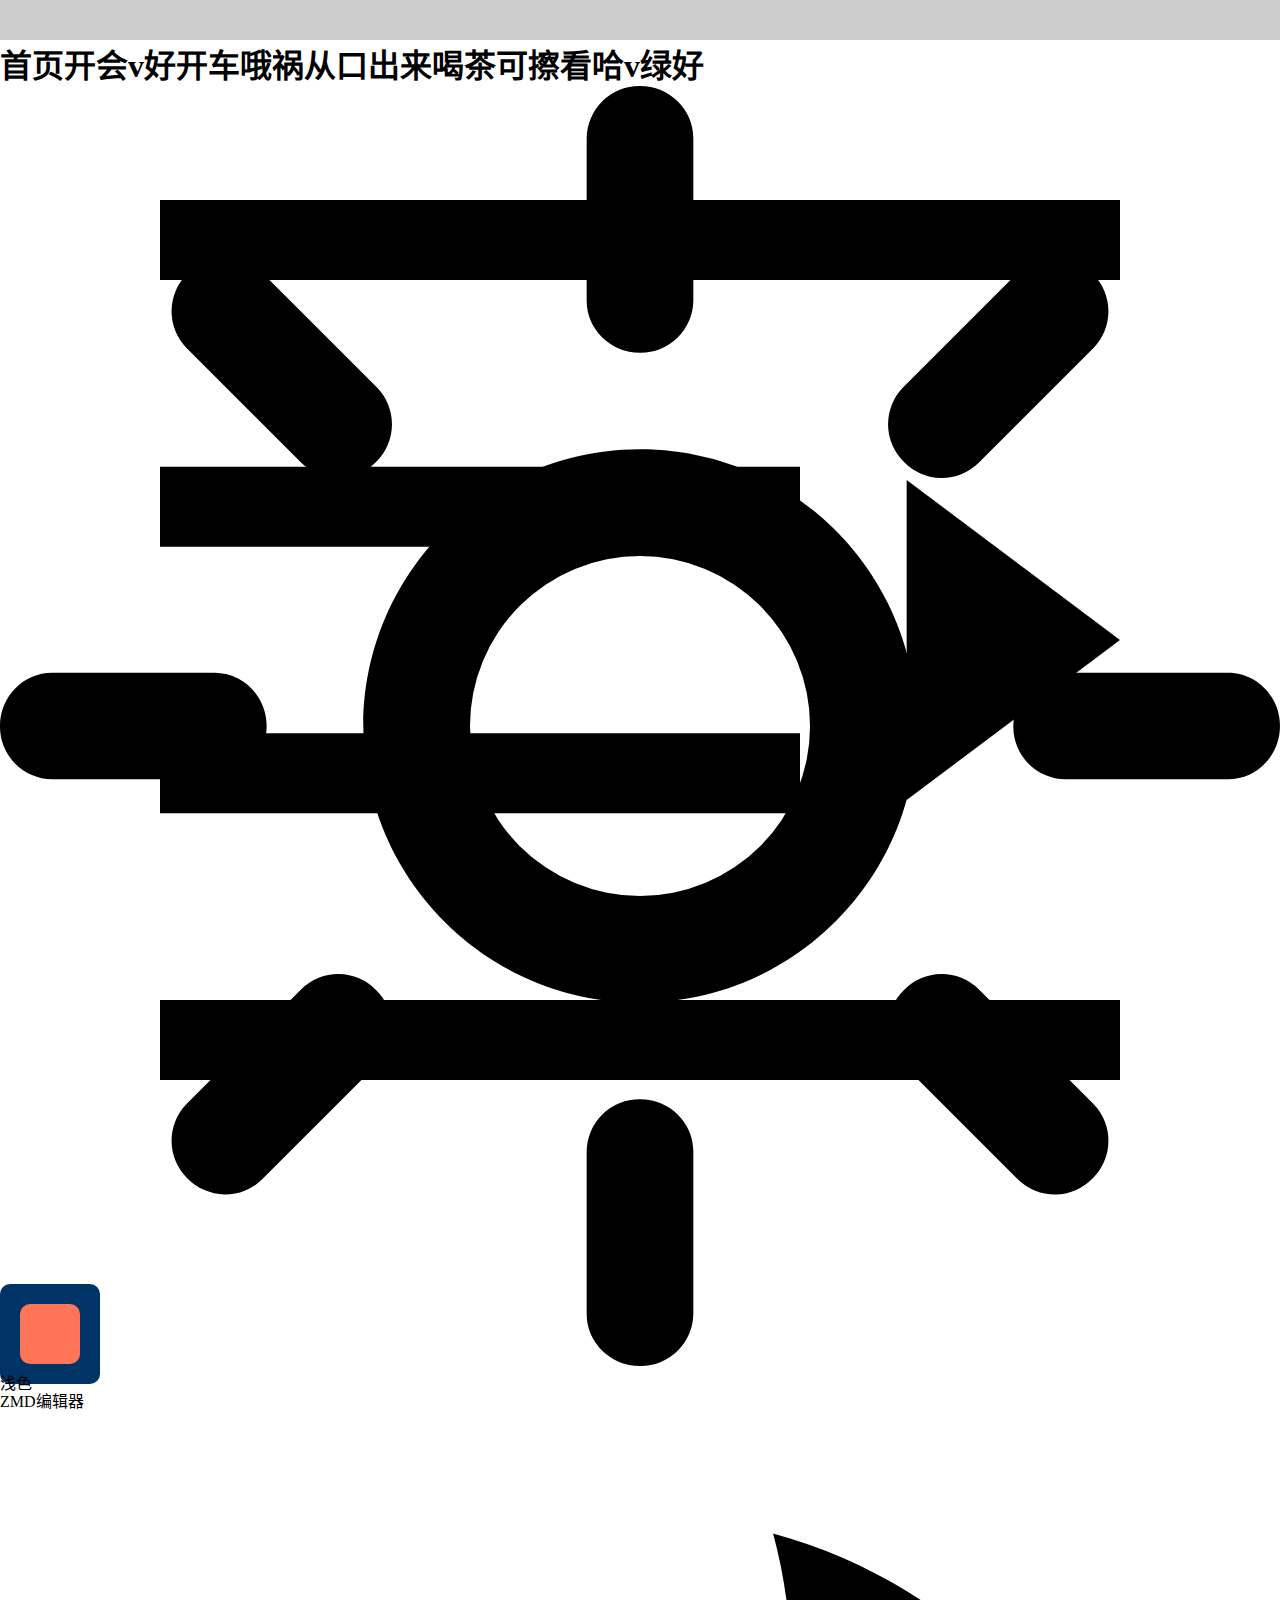
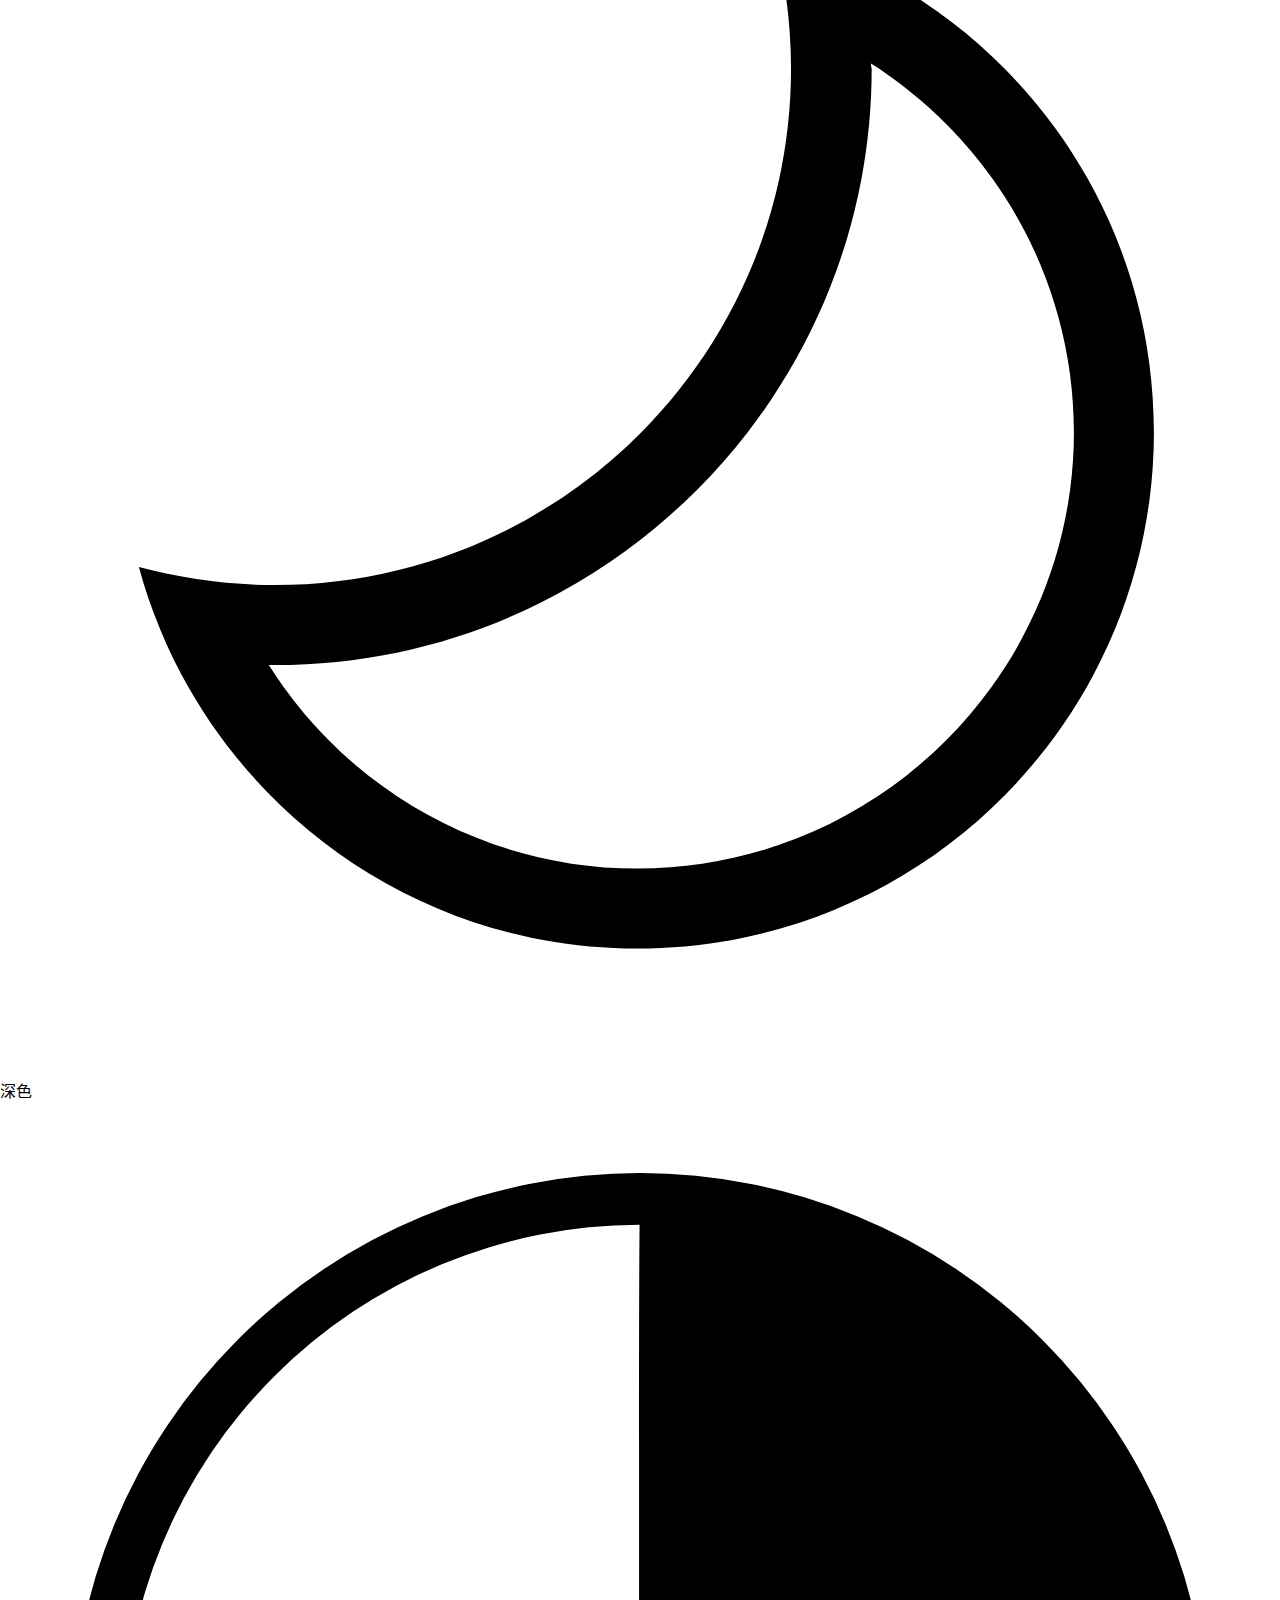
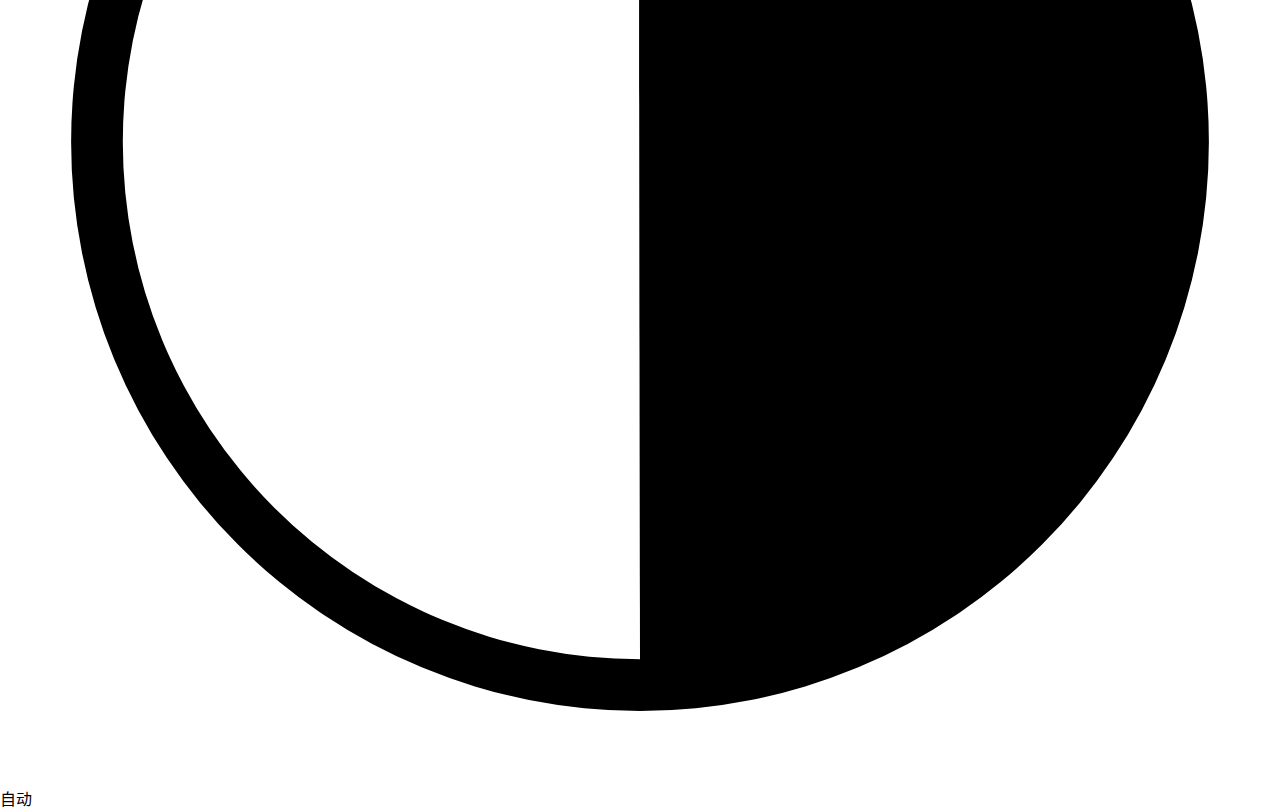
<file: index.html>
<!DOCTYPE html>
<html lang="zh-CN">
<head>
    <meta charset="UTF-8">
    <meta name="viewport" content="width=device-width, initial-scale=1.0, maximum-scale=1.0, user-scalable=no">
    <link rel="stylesheet" href="index.css">
    <script defer src="cfi.js"></script>
    <script defer src="index.js"></script>
    
    <link rel="icon" href="icon.svg" type="image/svg+xml">
    <title>godot文档</title>
</head>
<body>
    <header class="header">
        <svg class="menuicon" id="menuicon" viewBox="0 0 1024 1024" xmlns="http://www.w3.org/2000/svg"><path d="M128 160h768v64H128v-64zM128 373.333333h512v64H128v-64zM128 586.666667h512v64H128v-64zM128 800h768v64H128v-64zM725.333333 384l170.666667 128-170.666667 128V384z"></path></svg>
        <img class="icon" src="icon.svg">
        <p class="title">ZMD编辑器</p>
    </header>
    <main class="main">
        <h1 class="aaaaaa">首页开会v好开车哦祸从口出来喝茶可擦看哈v绿好</h1>
    </main>
    <aside class="aside" id="aside">
        <div class="theme">
            <div class="themeitem" id="theme-light">
                <svg class="themeicon" viewBox="0 0 1024 1024" xmlns="http://www.w3.org/2000/svg"><path d="M512.000213 733.353497c-122.06857 0-221.353283-99.284713-221.353283-221.353284S389.931643 290.64693 512.000213 290.64693 733.353497 389.931643 733.353497 512.000213 634.026117 733.353497 512.000213 733.353497z m0-357.373767A136.148482 136.148482 0 0 0 375.97973 512.000213 136.148482 136.148482 0 0 0 512.000213 648.020697 136.148482 136.148482 0 0 0 648.020697 512.000213 136.148482 136.148482 0 0 0 512.000213 375.97973zM554.666613 171.735673A42.154403 42.154403 0 0 1 512.000213 213.335413c-23.551853 0-42.6664-18.645217-42.6664-41.59974V41.603153A42.154403 42.154403 0 0 1 512.000213 0.003413c23.551853 0 42.6664 18.645217 42.6664 41.59974v130.13252zM554.666613 982.397273A42.154403 42.154403 0 0 1 512.000213 1023.997013c-23.594519 0-42.6664-18.687883-42.6664-41.59974v-130.175186A42.111737 42.111737 0 0 1 512.000213 810.665013c23.551853 0 42.6664 18.60255 42.6664 41.59974v130.13252zM171.735673 469.333813c22.954523 0 41.59974 19.114547 41.59974 42.6664 0 23.594519-18.645217 42.6664-41.59974 42.6664H41.603153A42.154403 42.154403 0 0 1 0.003413 512.000213c0-23.551853 18.645217-42.6664 41.59974-42.6664h130.13252zM982.397273 469.333813c22.954523 0 41.59974 19.114547 41.59974 42.6664 0 23.594519-18.687883 42.6664-41.59974 42.6664h-130.175186A42.111737 42.111737 0 0 1 810.665013 512.000213c0-23.551853 18.60255-42.6664 41.59974-42.6664h130.13252zM241.239239 722.430898a42.06907 42.06907 0 0 1 59.562294 0.767995 42.111737 42.111737 0 0 1 0.767996 59.562295l-92.031425 92.074091a42.154403 42.154403 0 0 1-59.562295-0.853328 42.154403 42.154403 0 0 1-0.767995-59.562294l92.031425-91.988759zM814.462323 149.207814a42.154403 42.154403 0 0 1 59.562294 0.767995 42.154403 42.154403 0 0 1 0.767996 59.562295l-92.031425 92.031425a42.06907 42.06907 0 0 1-59.562295-0.767996 42.111737 42.111737 0 0 1-0.810661-59.562294l92.074091-92.031425zM241.239239 301.526862a42.19707 42.19707 0 0 0 59.604961-0.725329 42.111737 42.111737 0 0 0 0.767995-59.562294L209.538104 149.122481a42.154403 42.154403 0 0 0-59.562295 0.853328 42.111737 42.111737 0 0 0-0.767995 59.562295l92.031425 91.988758zM814.462323 874.792613a42.111737 42.111737 0 0 0 59.562294-0.810662 42.154403 42.154403 0 0 0 0.767996-59.562294l-92.031425-92.031425a42.06907 42.06907 0 0 0-59.562295 0.767995 42.111737 42.111737 0 0 0-0.810661 59.562294l92.074091 92.074092z"></path></svg>
                <p>浅色</p>
            </div>
            <div class="themeitem" id="theme-dark">
                <svg class="themeicon" viewBox="0 0 1024 1024" xmlns="http://www.w3.org/2000/svg"><path d="M696.832 215.552c98.816 62.976 162.304 173.056 162.304 294.912 0 192.512-156.672 349.184-349.184 349.184-121.856 0-232.448-63.488-294.912-162.816h5.12c263.168 0 477.184-214.016 477.184-477.184-0.512-1.536-0.512-3.072-0.512-4.096m-78.336-103.936c9.216 34.304 14.336 70.656 14.336 108.032 0 228.352-184.832 413.184-413.184 413.184-37.376 0-73.728-5.12-108.544-14.336 47.616 175.616 207.872 305.152 398.848 305.152 228.352 0 413.184-184.832 413.184-413.184 0-190.976-129.024-351.232-304.64-398.848z"></path></svg>
                <p>深色</p>
            </div>
            <div class="themeitem click" id="theme-auto">
                <svg class="themeicon" viewBox="0 0 1024 1024" xmlns="http://www.w3.org/2000/svg"><path d="M512 56.888889a455.111111 455.111111 0 1 1 0 910.222222A455.111111 455.111111 0 0 1 512 56.888889z m-0.341333 41.358222A413.696 413.696 0 0 0 98.247111 512 413.752889 413.752889 0 0 0 512 925.752889C511.146667 436.849778 511.032889 160.995556 511.658667 98.247111z"></path></svg>
                <p>自动</p>
            </div>
        </div>
    </aside>

    
</body>
</html>
</file>
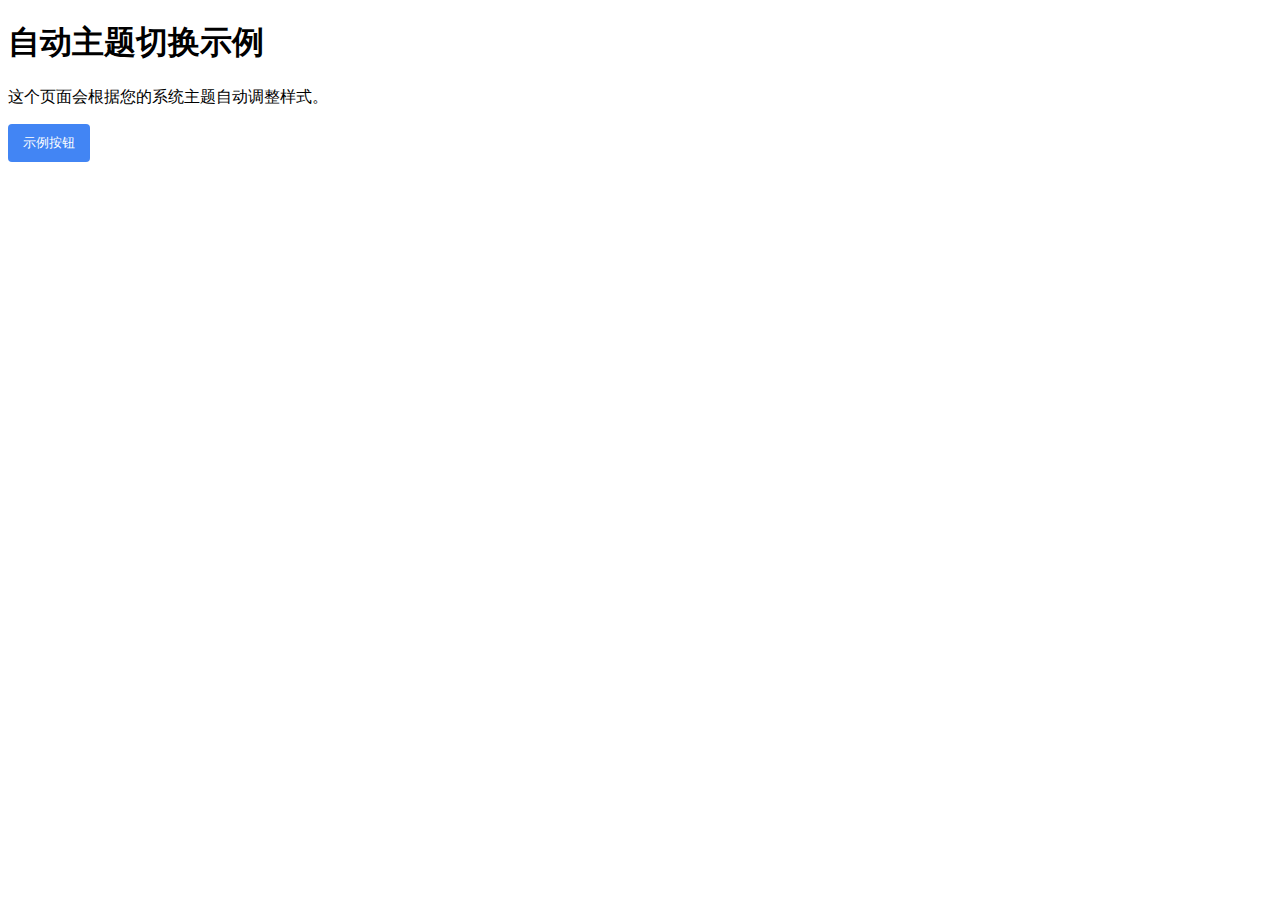
<file: a.html>
<!DOCTYPE html>
<html>
<head>
  <meta name="color-scheme" content="light dark">
  <style>
    :root {
      --bg-color: white;
      --text-color: black;
      --primary-color: #4285f4;
    }

    @media (prefers-color-scheme: dark) {
      :root {
        --bg-color: #121212;
        --text-color: #e0e0e0;
        --primary-color: #8ab4f8;
      }
    }

    body {
      background-color: var(--bg-color);
      color: var(--text-color);
      transition: background-color 0.3s, color 0.3s;
    }
    
    button {
      background-color: var(--primary-color);
      color: white;
      padding: 10px 15px;
      border: none;
      border-radius: 4px;
    }
  </style>
</head>
<body>
  <h1>自动主题切换示例</h1>
  <p>这个页面会根据您的系统主题自动调整样式。</p>
  <button>示例按钮</button>
  
  <script>
    
    // 监听主题变化
    window.matchMedia('(prefers-color-scheme: dark)')
      .addEventListener('change', e => {});
  </script>
</body>
</html>
</file>
<file: index.css>
* {
    margin: 0;
    padding: 0;
    box-sizing: border-box;
    -webkit-tap-highlight-color: transparent;
}
.header {
    background-color: #ccc;
    height: 40px;
}
.icon {
    width: 100px;
    height: 100px;
}
</file>
